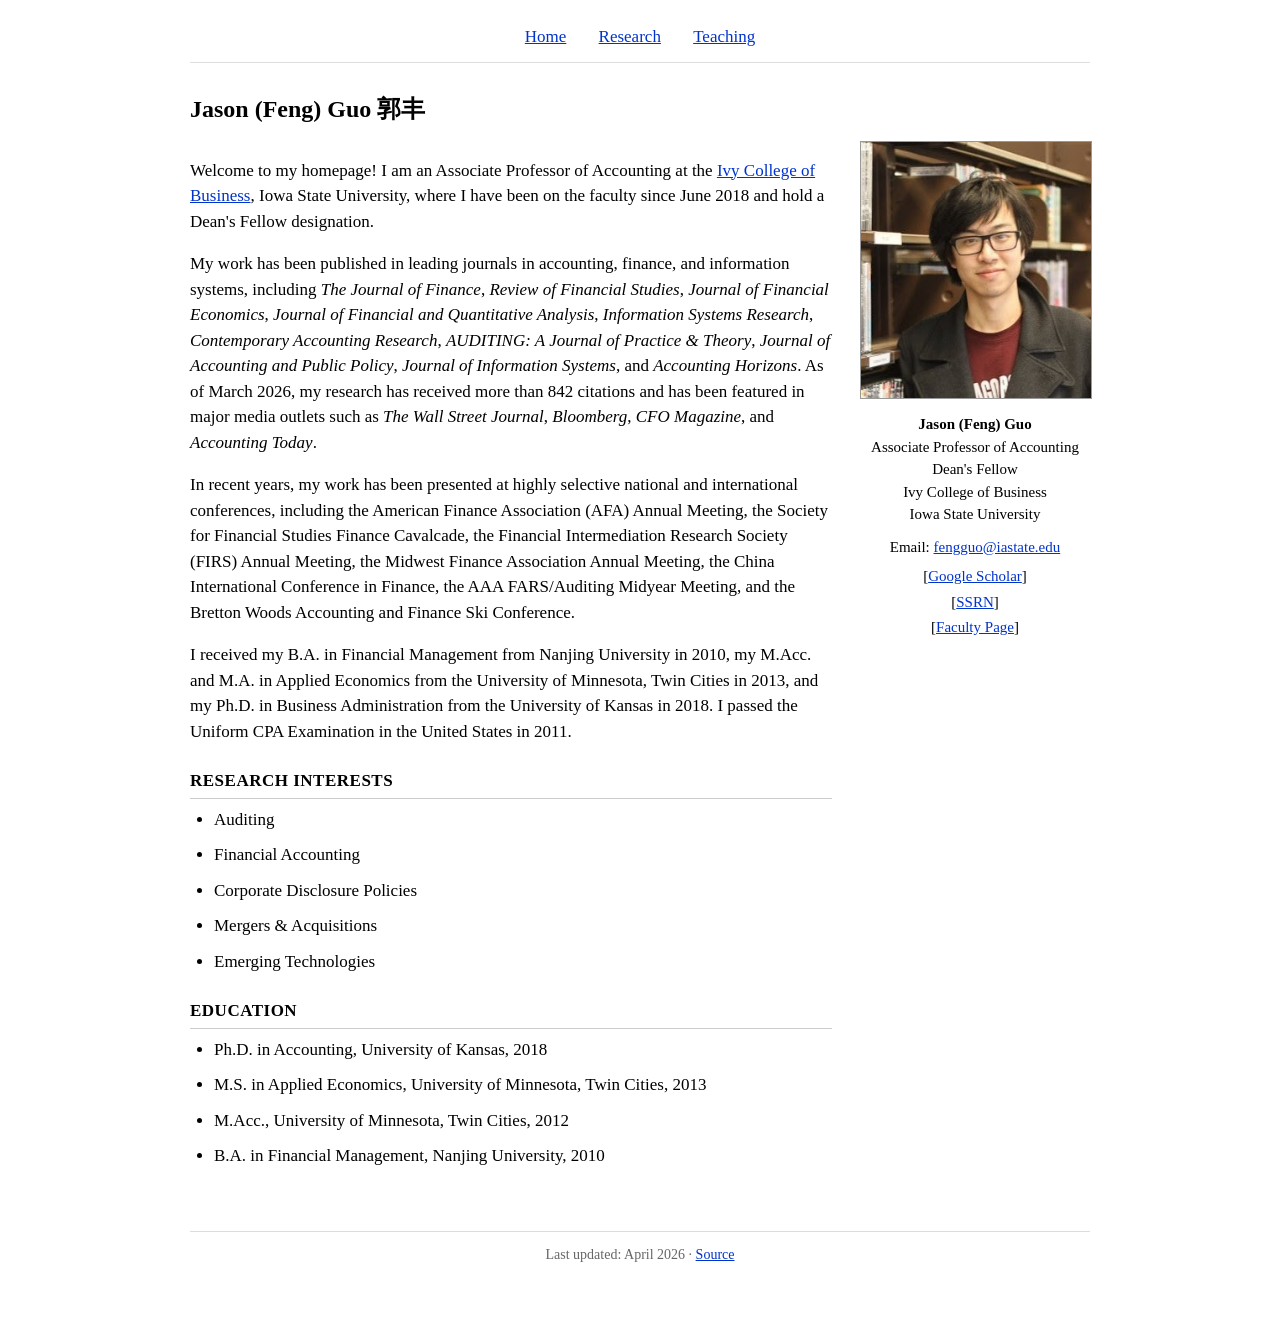
<file: index.html>
<!DOCTYPE html>
<html lang="en">
<head>
<meta charset="UTF-8">
<meta name="viewport" content="width=device-width, initial-scale=1.0">
<title>Jason (Feng) Guo 郭丰</title>
<link rel="stylesheet" href="style.css">
</head>
<body>

<nav class="topnav">
    <a href="index.html">Home</a>
    <a href="research/index.html">Research</a>
    <a href="teaching/index.html">Teaching</a>
</nav>

<h1>Jason (Feng) Guo 郭丰</h1>

<div class="home-wrap">

<div class="home-text">

<p>Welcome to my homepage! I am an Associate Professor of Accounting at the
<a href="https://www.ivybusiness.iastate.edu/">Ivy College of Business</a>,
Iowa State University, where I have been on the faculty since June 2018 and
hold a Dean's Fellow designation.</p>

<p>My work has been published in leading journals in accounting, finance, and
information systems, including
<em>The Journal of Finance</em>,
<em>Review of Financial Studies</em>,
<em>Journal of Financial Economics</em>,
<em>Journal of Financial and Quantitative Analysis</em>,
<em>Information Systems Research</em>,
<em>Contemporary Accounting Research</em>,
<em>AUDITING: A Journal of Practice &amp; Theory</em>,
<em>Journal of Accounting and Public Policy</em>,
<em>Journal of Information Systems</em>, and
<em>Accounting Horizons</em>.
As of March 2026, my research has received more than 842 citations and has
been featured in major media outlets such as
<em>The Wall Street Journal</em>,
<em>Bloomberg</em>,
<em>CFO Magazine</em>, and
<em>Accounting Today</em>.</p>

<p>In recent years, my work has been presented at highly selective national and
international conferences, including the American Finance Association (AFA)
Annual Meeting, the Society for Financial Studies Finance Cavalcade, the
Financial Intermediation Research Society (FIRS) Annual Meeting, the Midwest
Finance Association Annual Meeting, the China International Conference in
Finance, the AAA FARS/Auditing Midyear Meeting, and the Bretton Woods
Accounting and Finance Ski Conference.</p>

<p>I received my B.A. in Financial Management from Nanjing University in 2010,
my M.Acc. and M.A. in Applied Economics from the University of Minnesota,
Twin Cities in 2013, and my Ph.D. in Business Administration from the
University of Kansas in 2018. I passed the Uniform CPA Examination in the
United States in 2011.</p>

<h3>Research Interests</h3>
<ul>
    <li>Auditing</li>
    <li>Financial Accounting</li>
    <li>Corporate Disclosure Policies</li>
    <li>Mergers &amp; Acquisitions</li>
    <li>Emerging Technologies</li>
</ul>

<h3>Education</h3>
<ul>
    <li>Ph.D. in Accounting, University of Kansas, 2018</li>
    <li>M.S. in Applied Economics, University of Minnesota, Twin Cities, 2013</li>
    <li>M.Acc., University of Minnesota, Twin Cities, 2012</li>
    <li>B.A. in Financial Management, Nanjing University, 2010</li>
</ul>

</div><!-- /home-text -->

<div class="home-side">
    <img src="files/profile.jpg" alt="Jason Guo">

    <div><strong>Jason (Feng) Guo</strong></div>
    <div>Associate Professor of Accounting</div>
    <div>Dean's Fellow</div>
    <div>Ivy College of Business</div>
    <div>Iowa State University</div>

    <div style="margin-top:10px;">
        Email: <a href="mailto:fengguo@iastate.edu">fengguo@iastate.edu</a>
    </div>

    <div class="links">
        [<a href="https://scholar.google.com/citations?user=YOUR_ID">Google&nbsp;Scholar</a>]<br>
        [<a href="https://papers.ssrn.com/sol3/cf_dev/AbsByAuth.cfm?per_id=YOUR_ID">SSRN</a>]<br>
        [<a href="https://www.ivybusiness.iastate.edu/directory/">Faculty&nbsp;Page</a>]
    </div>
</div><!-- /home-side -->

</div><!-- /home-wrap -->

<footer>
    Last updated: April 2026 &middot;
    <a href="https://github.com/YOUR_USERNAME/YOUR_USERNAME.github.io">Source</a>
</footer>

</body>
</html>
</file>
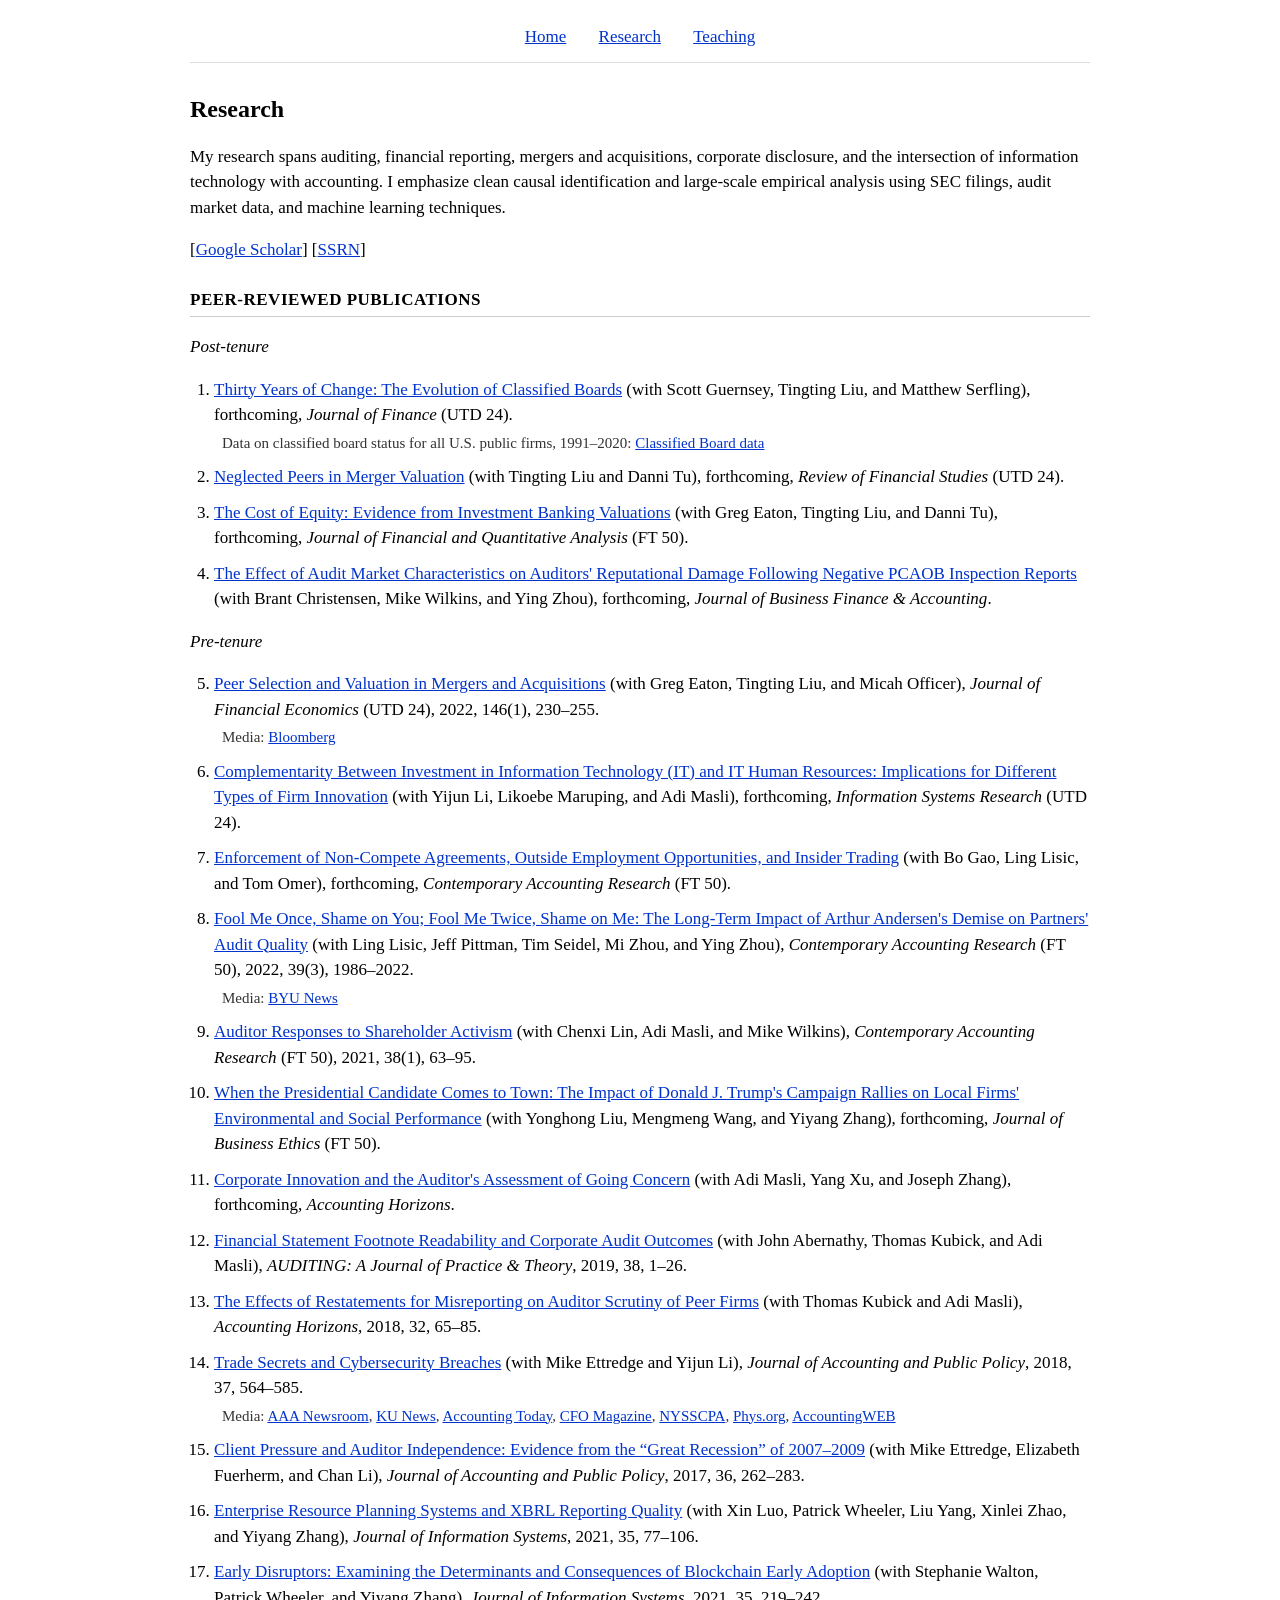
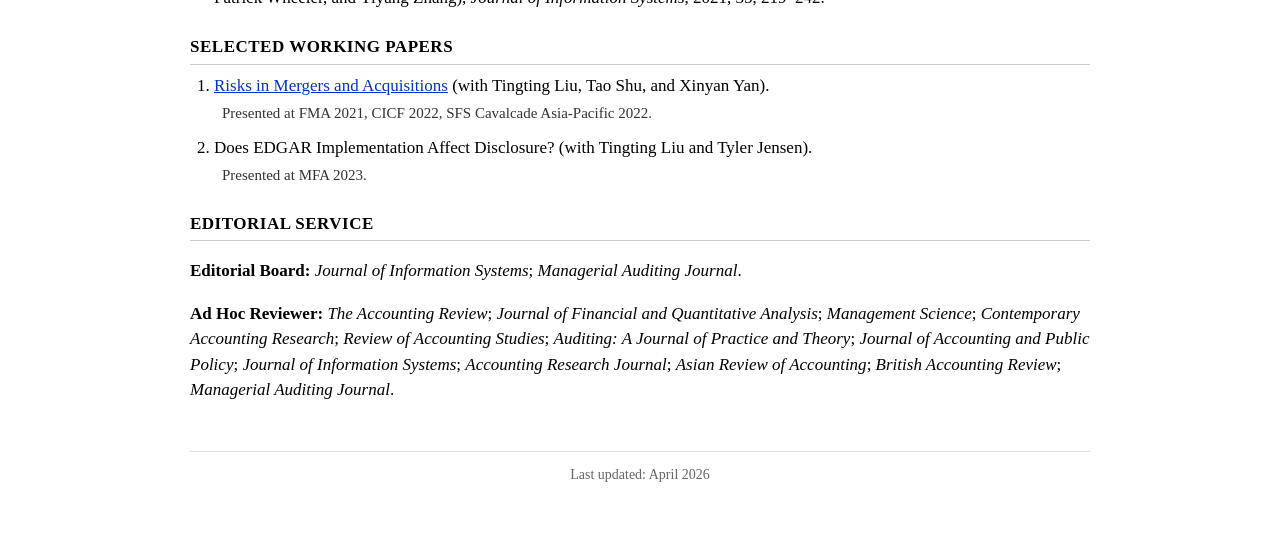
<file: research/index.html>
<!DOCTYPE html>
<html lang="en">
<head>
<meta charset="UTF-8">
<meta name="viewport" content="width=device-width, initial-scale=1.0">
<title>Jason (Feng) Guo — Research</title>
<link rel="stylesheet" href="../style.css">
</head>
<body>

<nav class="topnav">
    <a href="../index.html">Home</a>
    <a href="index.html">Research</a>
    <a href="../teaching/index.html">Teaching</a>
</nav>

<h1>Research</h1>

<p>My research spans auditing, financial reporting, mergers and acquisitions,
corporate disclosure, and the intersection of information technology with
accounting. I emphasize clean causal identification and large-scale empirical
analysis using SEC filings, audit market data, and machine learning techniques.</p>

<p class="linkrow">
[<a href="https://scholar.google.com/citations?user=YOUR_ID">Google Scholar</a>]
[<a href="https://papers.ssrn.com/sol3/cf_dev/AbsByAuth.cfm?per_id=YOUR_ID">SSRN</a>]
</p>

<h3>Peer-Reviewed Publications</h3>

<p><em>Post-tenure</em></p>

<ol>
    <li>
        <a href="https://papers.ssrn.com/sol3/papers.cfm?abstract_id=4085735">Thirty Years of Change: The Evolution of Classified Boards</a>
        (with Scott Guernsey, Tingting Liu, and Matthew Serfling),
        forthcoming, <em>Journal of Finance</em> (UTD 24).
        <span class="note">Data on classified board status for all U.S. public firms, 1991&ndash;2020:
        <a href="https://drive.google.com/file/d/1MCFNKJSEg3gIosm0mrzb2lzQ4oRvqt5R/view">Classified Board data</a></span>
    </li>

    <li>
        <a href="https://academic.oup.com/rfs/advance-article/doi/10.1093/rfs/hhad004/6984732">Neglected Peers in Merger Valuation</a>
        (with Tingting Liu and Danni Tu),
        forthcoming, <em>Review of Financial Studies</em> (UTD 24).
    </li>

    <li>
        <a href="https://papers.ssrn.com/sol3/papers.cfm?abstract_id=4266522">The Cost of Equity: Evidence from Investment Banking Valuations</a>
        (with Greg Eaton, Tingting Liu, and Danni Tu),
        forthcoming, <em>Journal of Financial and Quantitative Analysis</em> (FT 50).
    </li>

    <li>
        <a href="https://papers.ssrn.com/sol3/papers.cfm?abstract_id=4477489">The Effect of Audit Market Characteristics on Auditors' Reputational Damage Following Negative PCAOB Inspection Reports</a>
        (with Brant Christensen, Mike Wilkins, and Ying Zhou),
        forthcoming, <em>Journal of Business Finance &amp; Accounting</em>.
    </li>
</ol>

<p><em>Pre-tenure</em></p>

<ol start="5">
    <li>
        <a href="https://www.sciencedirect.com/science/article/abs/pii/S0304405X21003834">Peer Selection and Valuation in Mergers and Acquisitions</a>
        (with Greg Eaton, Tingting Liu, and Micah Officer),
        <em>Journal of Financial Economics</em> (UTD 24), 2022, 146(1), 230&ndash;255.
        <span class="note">Media: <a href="https://www.bloomberg.com/opinion/articles/2021-09-20/investment-banking-is-cheap-if-you-re-rich">Bloomberg</a></span>
    </li>

    <li>
        <a href="https://pubsonline.informs.org/doi/abs/10.1287/isre.2022.1185">Complementarity Between Investment in Information Technology (IT) and IT Human Resources: Implications for Different Types of Firm Innovation</a>
        (with Yijun Li, Likoebe Maruping, and Adi Masli),
        forthcoming, <em>Information Systems Research</em> (UTD 24).
    </li>

    <li>
        <a href="https://onlinelibrary.wiley.com/doi/abs/10.1111/1911-3846.12842">Enforcement of Non-Compete Agreements, Outside Employment Opportunities, and Insider Trading</a>
        (with Bo Gao, Ling Lisic, and Tom Omer),
        forthcoming, <em>Contemporary Accounting Research</em> (FT 50).
    </li>

    <li>
        <a href="https://onlinelibrary.wiley.com/doi/abs/10.1111/1911-3846.12773">Fool Me Once, Shame on You; Fool Me Twice, Shame on Me: The Long-Term Impact of Arthur Andersen's Demise on Partners' Audit Quality</a>
        (with Ling Lisic, Jeff Pittman, Tim Seidel, Mi Zhou, and Ying Zhou),
        <em>Contemporary Accounting Research</em> (FT 50), 2022, 39(3), 1986&ndash;2022.
        <span class="note">Media: <a href="https://marriott.byu.edu/news/article?id=2127">BYU News</a></span>
    </li>

    <li>
        <a href="https://onlinelibrary.wiley.com/doi/abs/10.1111/1911-3846.12630">Auditor Responses to Shareholder Activism</a>
        (with Chenxi Lin, Adi Masli, and Mike Wilkins),
        <em>Contemporary Accounting Research</em> (FT 50), 2021, 38(1), 63&ndash;95.
    </li>

    <li>
        <a href="https://link.springer.com/article/10.1007/s10551-022-05212-z">When the Presidential Candidate Comes to Town: The Impact of Donald J. Trump's Campaign Rallies on Local Firms' Environmental and Social Performance</a>
        (with Yonghong Liu, Mengmeng Wang, and Yiyang Zhang),
        forthcoming, <em>Journal of Business Ethics</em> (FT 50).
    </li>

    <li>
        <a href="https://meridian.allenpress.com/accounting-horizons/article-abstract/doi/10.2308/HORIZONS-18-087/471153/Corporate-Innovation-and-the-Auditor-s-Assessment?redirectedFrom=fulltext">Corporate Innovation and the Auditor's Assessment of Going Concern</a>
        (with Adi Masli, Yang Xu, and Joseph Zhang),
        forthcoming, <em>Accounting Horizons</em>.
    </li>

    <li>
        <a href="https://meridian.allenpress.com/ajpt/article-abstract/38/2/1/10530/Financial-Statement-Footnote-Readability-and?redirectedFrom=fulltext">Financial Statement Footnote Readability and Corporate Audit Outcomes</a>
        (with John Abernathy, Thomas Kubick, and Adi Masli),
        <em>AUDITING: A Journal of Practice &amp; Theory</em>, 2019, 38, 1&ndash;26.
    </li>

    <li>
        <a href="https://meridian.allenpress.com/accounting-horizons/article-abstract/32/1/65/52901/The-Effects-of-Restatements-for-Misreporting-on?redirectedFrom=fulltext">The Effects of Restatements for Misreporting on Auditor Scrutiny of Peer Firms</a>
        (with Thomas Kubick and Adi Masli),
        <em>Accounting Horizons</em>, 2018, 32, 65&ndash;85.
    </li>

    <li>
        <a href="https://www.sciencedirect.com/science/article/abs/pii/S0278425418302400">Trade Secrets and Cybersecurity Breaches</a>
        (with Mike Ettredge and Yijun Li),
        <em>Journal of Accounting and Public Policy</em>, 2018, 37, 564&ndash;585.
        <span class="note">Media:
        <a href="http://aaahq.org/Outreach/Newsroom/Press-Releases/7-16-18-Firms-that-refer-in-annual-reports">AAA Newsroom</a>,
        <a href="http://today.ku.edu/2018/07/16/disclosing-trade-secrets-increase-risk-cyber-attack-study-finds">KU News</a>,
        <a href="https://www.accountingtoday.com/news/mentioning-trade-secrets-in-10-k-heightens-risk-of-cyberattacks">Accounting Today</a>,
        <a href="http://ww2.cfo.com/risk-management/2018/07/warning-dont-mention-trade-secrets-in-10-ks/">CFO Magazine</a>,
        <a href="https://www.nysscpa.org/news/publications/the-trusted-professional/article/study-finds-mentioning-trade-secrets-in-sec-filings-increases-cyber-risk-30-percent-071718">NYSSCPA</a>,
        <a href="https://phys.org/news/2018-07-disclosing-secrets-cyberattack.html">Phys.org</a>,
        <a href="https://www.accountingweb.com/technology/trends/why-investor-clients-should-beware-of-10-ks">AccountingWEB</a></span>
    </li>

    <li>
        <a href="https://www.sciencedirect.com/science/article/abs/pii/S0278425417300455">Client Pressure and Auditor Independence: Evidence from the &ldquo;Great Recession&rdquo; of 2007&ndash;2009</a>
        (with Mike Ettredge, Elizabeth Fuerherm, and Chan Li),
        <em>Journal of Accounting and Public Policy</em>, 2017, 36, 262&ndash;283.
    </li>

    <li>
        <a href="https://meridian.allenpress.com/jis/article-abstract/35/3/77/454340/Enterprise-Resource-Planning-Systems-and-XBRL?redirectedFrom=fulltext">Enterprise Resource Planning Systems and XBRL Reporting Quality</a>
        (with Xin Luo, Patrick Wheeler, Liu Yang, Xinlei Zhao, and Yiyang Zhang),
        <em>Journal of Information Systems</em>, 2021, 35, 77&ndash;106.
    </li>

    <li>
        <a href="https://meridian.allenpress.com/jis/article-abstract/35/2/219/442332/Early-Disruptors-Examining-the-Determinants-and?redirectedFrom=fulltext">Early Disruptors: Examining the Determinants and Consequences of Blockchain Early Adoption</a>
        (with Stephanie Walton, Patrick Wheeler, and Yiyang Zhang),
        <em>Journal of Information Systems</em>, 2021, 35, 219&ndash;242.
    </li>
</ol>

<h3>Selected Working Papers</h3>

<ol>
    <li>
        <a href="https://papers.ssrn.com/sol3/papers.cfm?abstract_id=3746734">Risks in Mergers and Acquisitions</a>
        (with Tingting Liu, Tao Shu, and Xinyan Yan).
        <span class="note">Presented at FMA 2021, CICF 2022, SFS Cavalcade Asia-Pacific 2022.</span>
    </li>

    <li>
        Does EDGAR Implementation Affect Disclosure?
        (with Tingting Liu and Tyler Jensen).
        <span class="note">Presented at MFA 2023.</span>
    </li>
</ol>

<h3>Editorial Service</h3>

<p><strong>Editorial Board:</strong>
<em>Journal of Information Systems</em>;
<em>Managerial Auditing Journal</em>.</p>

<p><strong>Ad Hoc Reviewer:</strong>
<em>The Accounting Review</em>;
<em>Journal of Financial and Quantitative Analysis</em>;
<em>Management Science</em>;
<em>Contemporary Accounting Research</em>;
<em>Review of Accounting Studies</em>;
<em>Auditing: A Journal of Practice and Theory</em>;
<em>Journal of Accounting and Public Policy</em>;
<em>Journal of Information Systems</em>;
<em>Accounting Research Journal</em>;
<em>Asian Review of Accounting</em>;
<em>British Accounting Review</em>;
<em>Managerial Auditing Journal</em>.</p>

<footer>
    Last updated: April 2026
</footer>

</body>
</html>
</file>
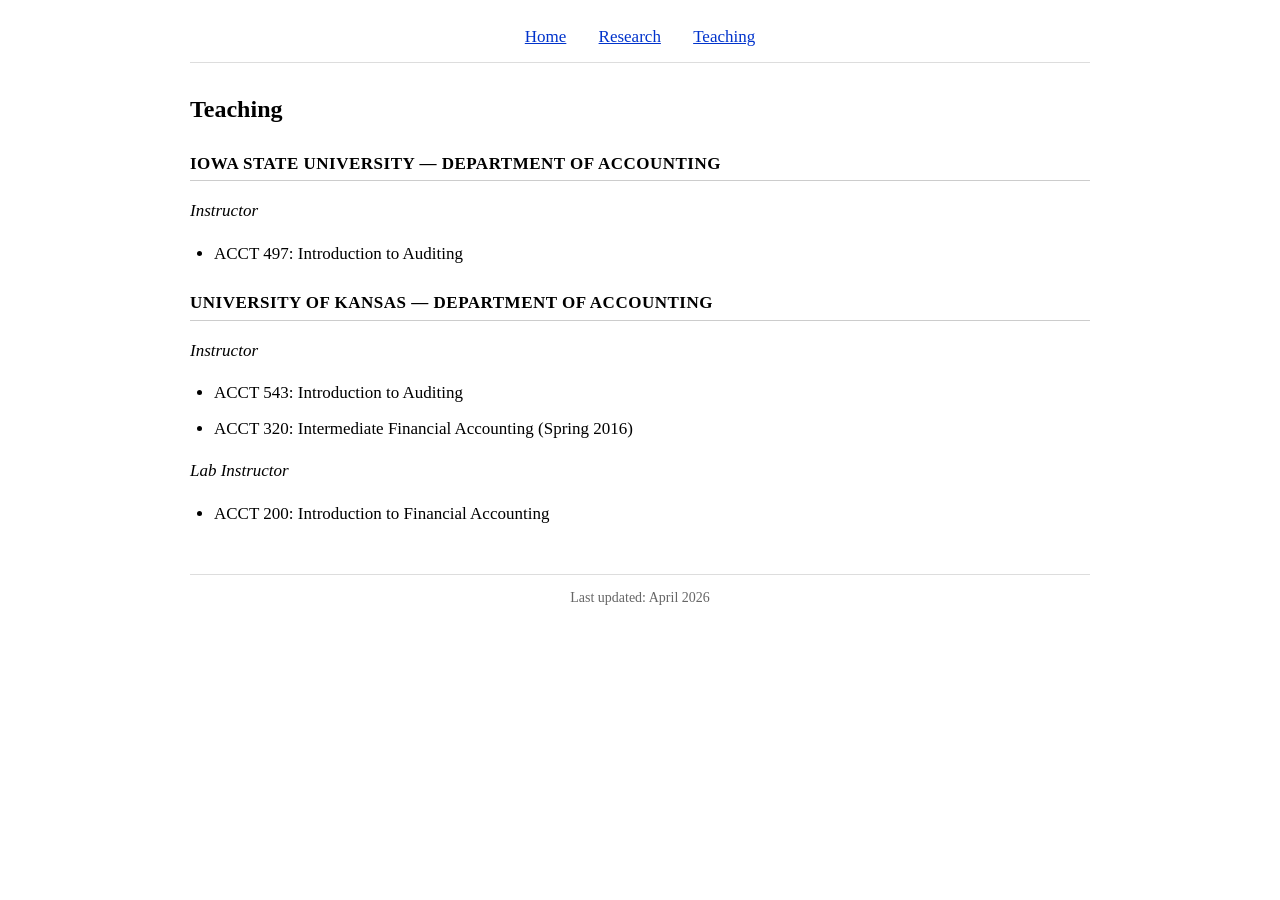
<file: teaching/index.html>
<!DOCTYPE html>
<html lang="en">
<head>
<meta charset="UTF-8">
<meta name="viewport" content="width=device-width, initial-scale=1.0">
<title>Jason (Feng) Guo — Teaching</title>
<link rel="stylesheet" href="../style.css">
</head>
<body>

<nav class="topnav">
    <a href="../index.html">Home</a>
    <a href="../research/index.html">Research</a>
    <a href="index.html">Teaching</a>
</nav>

<h1>Teaching</h1>

<h3>Iowa State University &mdash; Department of Accounting</h3>
<p><em>Instructor</em></p>
<ul>
    <li>ACCT 497: Introduction to Auditing</li>
</ul>

<h3>University of Kansas &mdash; Department of Accounting</h3>
<p><em>Instructor</em></p>
<ul>
    <li>ACCT 543: Introduction to Auditing</li>
    <li>ACCT 320: Intermediate Financial Accounting (Spring 2016)</li>
</ul>

<p><em>Lab Instructor</em></p>
<ul>
    <li>ACCT 200: Introduction to Financial Accounting</li>
</ul>

<footer>
    Last updated: April 2026
</footer>

</body>
</html>
</file>
<file: style.css>
/* Jason Guo — academic homepage
   Style mirrors Hanzhe Zhang's site: classic, minimal, content-first. */

html { -webkit-text-size-adjust: 100%; }

body {
    font-family: "Times New Roman", Times, serif;
    font-size: 17px;
    line-height: 1.5;
    color: #000;
    background: #fff;
    max-width: 900px;
    margin: 24px auto 60px auto;
    padding: 0 24px;
}

/* Top navigation */
nav.topnav {
    text-align: center;
    margin-bottom: 28px;
    padding-bottom: 12px;
    border-bottom: 1px solid #ddd;
    font-size: 17px;
}

nav.topnav a {
    margin: 0 14px;
}

/* Links: underlined by default, blue, classic academic */
a { color: #0033cc; text-decoration: underline; }
a:visited { color: #551a8b; }
a:hover { color: #cc0000; }

/* Headings */
h1 {
    font-size: 24px;
    font-weight: bold;
    margin: 0 0 14px 0;
}
h2 {
    font-size: 20px;
    font-weight: bold;
    margin: 28px 0 10px 0;
}
h3 {
    font-size: 17px;
    font-weight: bold;
    text-transform: uppercase;
    letter-spacing: 0.5px;
    margin: 24px 0 8px 0;
    border-bottom: 1px solid #ccc;
    padding-bottom: 4px;
}

/* Home page layout: text on left, photo on right */
.home-wrap {
    display: flex;
    gap: 28px;
    align-items: flex-start;
}
.home-text { flex: 1; min-width: 0; }
.home-side {
    width: 230px;
    flex-shrink: 0;
    text-align: center;
    font-size: 15px;
}
.home-side img {
    width: 100%;
    height: auto;
    border: 1px solid #999;
    margin-bottom: 8px;
}
.home-side .links {
    margin-top: 6px;
    line-height: 1.7;
}

/* Lists */
ol, ul {
    padding-left: 24px;
    margin: 8px 0 14px 0;
}
ol li, ul li {
    margin-bottom: 10px;
}

/* News list — items with leading emoji */
ul.news {
    list-style: none;
    padding-left: 0;
}
ul.news li {
    margin-bottom: 6px;
    padding-left: 4px;
    line-height: 1.4;
}

/* Italics for journal names — also via <em> */
em, i { font-style: italic; }

/* Inline link group */
.linkrow { margin: 6px 0; }

/* Subtle small text under entries (data links, media coverage) */
.note {
    display: block;
    font-size: 15px;
    margin-top: 4px;
    margin-left: 8px;
    color: #333;
}

/* Footer */
footer {
    margin-top: 48px;
    padding-top: 12px;
    border-top: 1px solid #ddd;
    font-size: 14px;
    color: #666;
    text-align: center;
}

/* Mobile */
@media (max-width: 700px) {
    body { font-size: 16px; padding: 0 16px; }
    .home-wrap { flex-direction: column-reverse; }
    .home-side { width: 60%; margin: 0 auto 16px auto; }
    nav.topnav a { margin: 0 8px; display: inline-block; }
}
</file>
